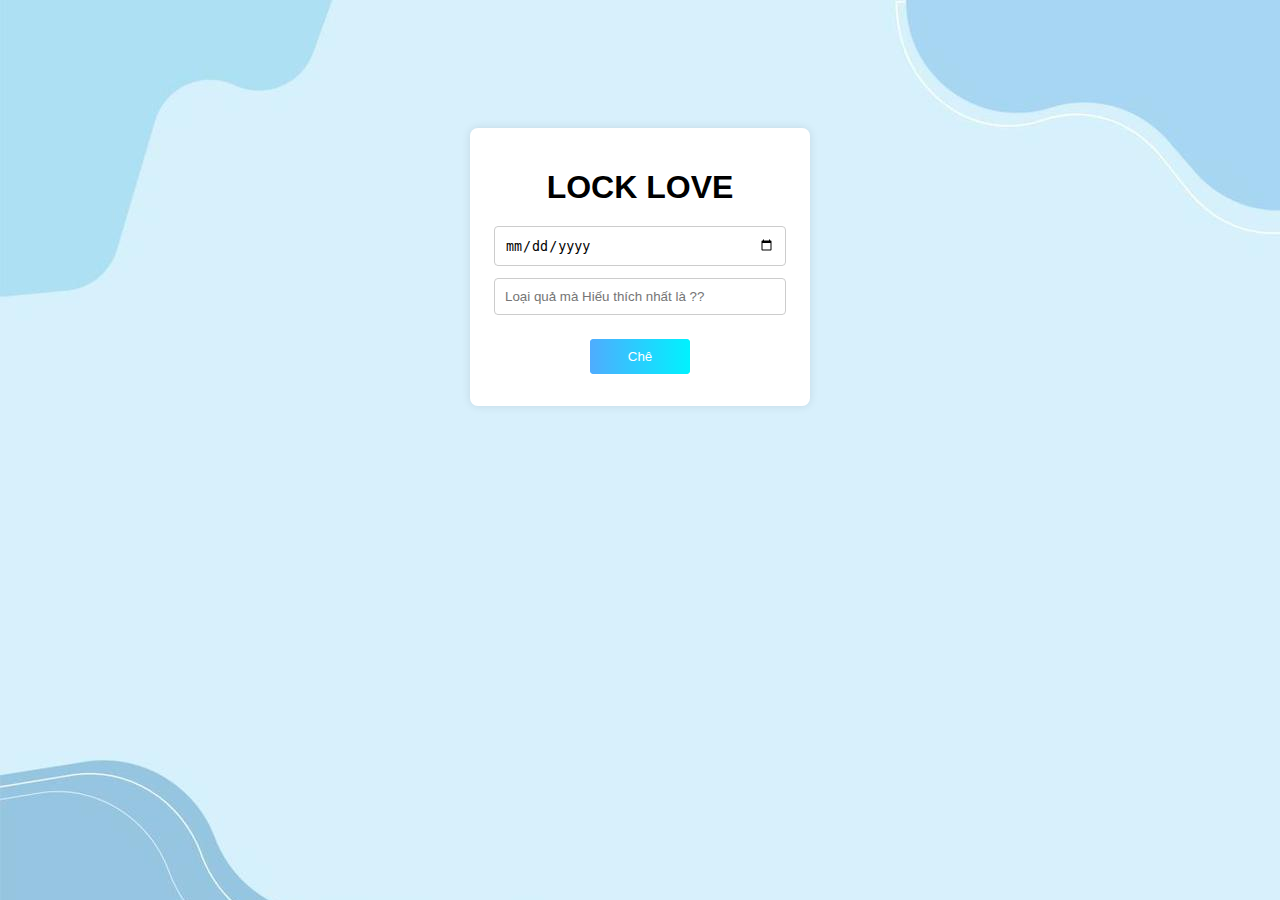
<file: index.html>
<!DOCTYPE html>
<html lang="en">
<head>
    <meta charset="UTF-8" />
    <meta http-equiv="X-UA-Compatible" content="IE=edge" />
    <meta name="viewport" content="width=device-width, initial-scale=1.0" />
    <title>Login</title>
    <link rel="stylesheet" href="./css/style.css" />
    <style>
        body {
            background: url("../img/backlogin.jpg");
            font-family: Arial, sans-serif;
            display: flex;
            justify-content: center;
            align-items: center;
            height: 100%;
            margin: 0;
            background-color: #f0f0f0;
        }
        .login-container {
            padding: 20px;
            width: 300px;
            margin-top: 10%;
            border-radius: 8px;
            box-shadow: 0 0 10px rgba(0, 0, 0, 0.1);
            background: #fff;
        }
        .login-container h1 {
            margin-bottom: 20px;
            text-align: center;
        }
        .login-container input {
            display: block;
            width: 90%;
            margin: 12px auto;
            padding: 10px;
            border: 1px solid #ccc;
            border-radius: 4px;
        }
        .login-container button {
            width: 100px;
            margin: 12px auto;
            padding: 10px;
            background:linear-gradient(to right, #4facfe,#00f2fe);
            border: none;
            color: #fff;
            border-radius: 4px;
            cursor: pointer;
            transition: background 0.3s, width 0.3s;
        }
        .login-container button:hover {
            background:linear-gradient(to right, #4facfe,#00f2fe);
        }
        .btn-login {
            display: flex;
            align-items: center;
            justify-content: space-around;
            position: relative;
        }
        .btn-exit {
            background: #ff0000;
            transition: top 0.2s, left 0.2s;
            position: absolute;
        }
    </style>
</head>
<body>
    <div class="login-container">
        <h1>LOCK LOVE</h1>
        <form id="loginForm">
            <input type="date" id="username" placeholder="Ngày sinh của em" required />
            <input type="text" id="password" placeholder="Loại quả mà Hiếu thích nhất là ??" required />
            <div class="btn-login">
                <button type="submit" id="loginBtn">Xác Nhận</button>
                <button type="button" id="exitBtn" class="btn-exit">Chê</button>
            </div>
        </form>
        <p id="error" style="color:red;display:none;">Sai Rồi Lêu Lêu Cay</p>
    </div>

    <script>
        // Select the buttons
        const loginBtn = document.getElementById('loginBtn');
        const exitBtn = document.getElementById('exitBtn');

        // Hover effect for Exit button
        exitBtn.addEventListener('mouseenter', () => {
            moveExitButton();
            growLoginButton();
        });

        function moveExitButton() {
            // Calculate new position within container boundaries
            const container = document.querySelector('.login-container');
            const containerRect = container.getBoundingClientRect();
            const btnRect = exitBtn.getBoundingClientRect();
            
            const newTop = Math.random() * (containerRect.height - btnRect.height);
            const newLeft = Math.random() * (containerRect.width - btnRect.width);

            exitBtn.style.top = `${newTop}px`;
            exitBtn.style.left = `${newLeft}px`;
        }

        function growLoginButton() {
            // Gradually increase the width of the login button
            let currentWidth = parseInt(window.getComputedStyle(loginBtn).width);
            const maxSize = 300;
            const growRate = 5;

            const growInterval = setInterval(() => {
                if (currentWidth < maxSize) {
                    currentWidth += growRate;
                    loginBtn.style.width = `${currentWidth}px`;
                } else {
                    clearInterval(growInterval);
                }
            }, 50);
        }

        // Reset login button size on mouse leave
        exitBtn.addEventListener('mouseleave', () => {
            let currentWidth = parseInt(window.getComputedStyle(loginBtn).width);
            const minSize = 100;
            const shrinkRate = 5;

            const shrinkInterval = setInterval(() => {
                if (currentWidth > minSize) {
                    currentWidth -= shrinkRate;
                    loginBtn.style.width = `${currentWidth}px`;
                } else {
                    clearInterval(shrinkInterval);
                }
            }, 50);
        });

        // Form submission logic
        document.getElementById('loginForm').addEventListener('submit', function(event) {
            event.preventDefault();

            const username = document.getElementById('username').value;
            const password = document.getElementById('password').value;

            // Format check for date to MM/DD/YYYY
            const date = new Date(username);
            const formattedDate = `${(date.getMonth() + 1).toString().padStart(2, '0')}/${date.getDate().toString().padStart(2, '0')}/${date.getFullYear()}`;

            // Validate user input
            if (formattedDate === '06/24/2003' && (password.toLowerCase() === 'mận' || password.toLowerCase() === 'quả mận')) {
                window.location.href = 'main.html';
            } else {
                document.getElementById('error').style.display = 'block';
            }
        });
    </script>
    <audio id="player" autoplay loop>
        <source src="./music/music.mp3" type="audio/mp3" />
    </audio>
</body>
</html>
</file>
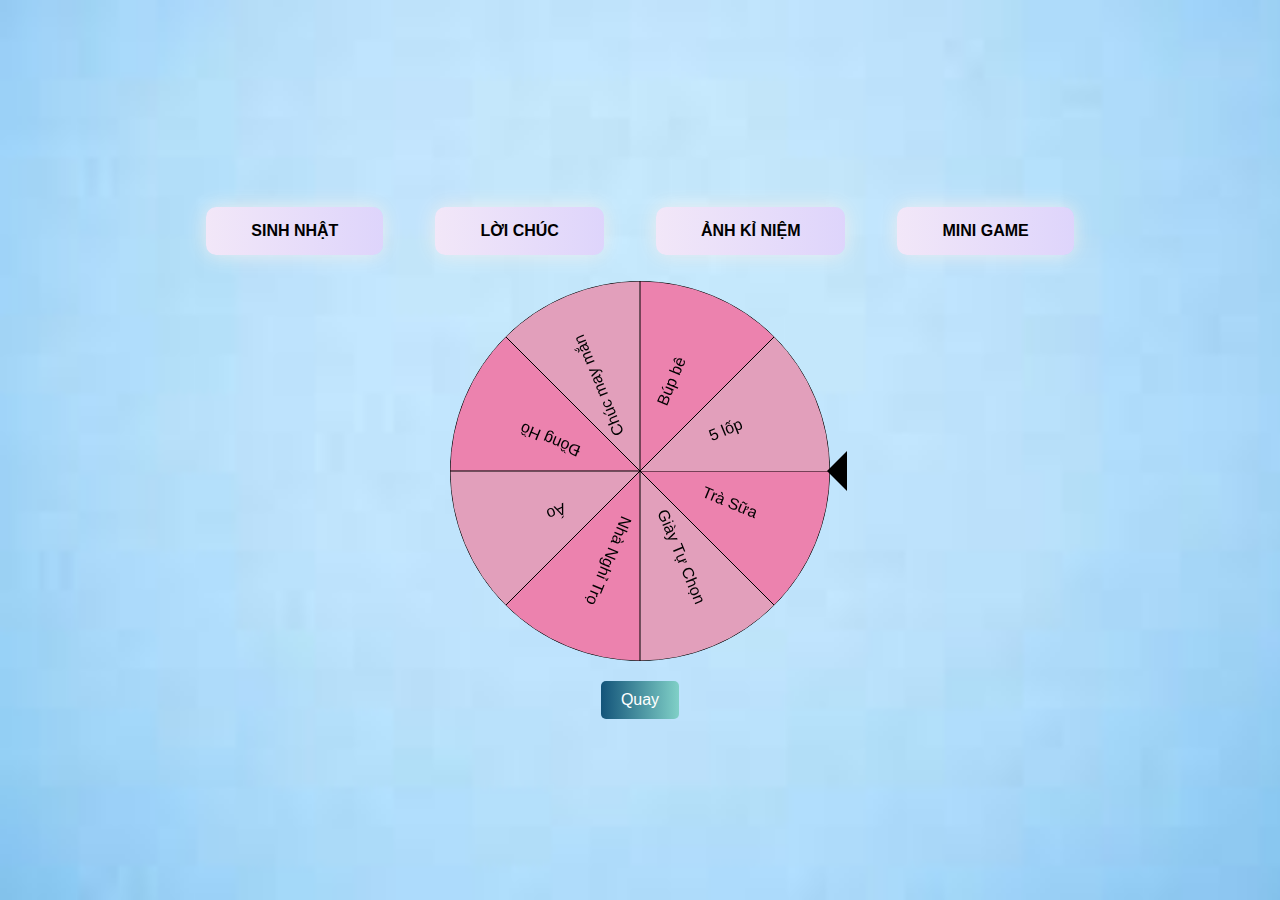
<file: random.html>
<!DOCTYPE html>
<html lang="en">
<head>
    <meta charset="UTF-8">
    <meta name="viewport" content="width=device-width, initial-scale=1.0">
    <link rel="icon" type="image/png" href="./img/CILKGax.png" />
    <title>Spinning Wheel</title>
    <link rel="stylesheet" href="./css/style.css" />
    <style>
        .cs {
            background: url("../img/xanh.jpg");
            display: flex;
            background-repeat: no-repeat;
            background-size: cover;
            flex-direction: column;
            align-items: center;
            justify-content: center;
            height: 100vh;
            margin: 0;
            background-color: #e29fbb;
            font-family: Arial, sans-serif;
        }
        .wheel-container {
            position: relative;
            width: 380px;
            height: 380px;
        }
        canvas {
            width: 100%;
            height: 100%;
            border-radius: 50%;
            font-size: 14px;
            font-weight: 400;

        }
        .pointer {
            position: absolute;
            top: 50%;
            left: 94%;
            transform: translateY(-50%);
            width: 0;
            height: 0;
            border-left: 20px solid transparent;
            border-right: 20px solid #000;
            border-top: 20px solid transparent;
            border-bottom: 20px solid transparent;
        }
        .spin-button {
            margin-top: 20px;
            padding: 10px 20px;
            font-size: 1em;
            color: #fff;
            border: none;
            background:linear-gradient(to right, #13547a,#80d0c7);
            border-radius: 5px;
            cursor: pointer;
        }
        
    </style>
</head>
<body class="cs">
    <div class="buttons">
        <a href="index.html" class="btn btn-bir">SINH NHẬT</a>
        <a href="timeline.html" class="btn btn-timeline">LỜI CHÚC</a>
        <a href="gallery.html" class="btn btn-gallery">ẢNH KỈ NIỆM</a>
        <a href="game.html" class="btn btn-gallery">MINI GAME</a>
    </div>

    <div class="wheel-container">
        <canvas id="wheel" width="380" height="380"></canvas>
        <div class="pointer"></div>
    </div>
    <button class="spin-button" onclick="spinWheel()">Quay</button>
     <!-- Phần nhạc -->
     <audio id="player" autoplay loop>
        <source src="./music/jay.mp3" type="audio/mp3" />
    </audio>
    <script>
        const gifts = [
            { id: 1, name: 'Trà Sữa' },
            { id: 2, name: 'Giày Tự Chọn' },
            { id: 3, name: 'Nhà Nghỉ Trọ' },
            { id: 4, name: 'Áo '},
            { id: 5, name: 'Đồng Hồ' },
            { id: 6, name: 'Chúc may mắn' },
            { id: 7, name: 'Búp bê' },
            { id: 8, name: '5 lốp' }
        ];

        const wheel = document.getElementById('wheel');
        const ctx = wheel.getContext('2d');
        const numSegments = gifts.length;
        const segmentAngle = 360 / numSegments;

        function drawWheel() {
            const radius = wheel.width / 2;
            ctx.clearRect(0, 0, wheel.width, wheel.height);

            gifts.forEach((gift, index) => {
                const angle = segmentAngle * index * Math.PI / 180;
                const nextAngle = segmentAngle * (index + 1) * Math.PI / 180;
                
                // Draw segment
                ctx.beginPath();
                ctx.moveTo(radius, radius);
                ctx.arc(radius, radius, radius, angle, nextAngle);
                ctx.fillStyle = (index % 2 === 0) ? '#ec82ae' : '#e29fbb';
                ctx.fill();
                ctx.stroke();

                // Draw text
                ctx.save();
                ctx.translate(radius, radius);
                ctx.rotate(angle + (segmentAngle / 2) * Math.PI / 180);
                ctx.textAlign = 'center';
                ctx.fillStyle = '#000';
                ctx.font = '16px Arial';
                ctx.fillText(gift.name, radius / 2, 0);
                ctx.restore();
            });
        }

       // Define a global variable to track whether the wheel has been spun
let wheelSpun = false;

function spinWheel() {
    // Check if the wheel has already been spun
    if (wheelSpun) {
        return; // Exit the function if already spun
    }

    const targetGift = 'Giày Tự Chọn';

    // Find the index of the target gift in the gifts array
    const targetIndex = gifts.findIndex(gift => gift.name === targetGift);

    // Calculate the angle to spin to land on the target gift
    const targetAngle = 360 - (targetIndex * segmentAngle + segmentAngle / 2);

    // Generate a random offset to add some realism
    const randomOffset = Math.random() * 10 + 5; // Adjust the range as needed

    // Calculate the exact angle for one complete spin plus the random offset
    const randomAngle = 360 * 5 + targetAngle + randomOffset;

    const spinDuration = 4; // duration in seconds for one complete spin

    // Add spinning animation
    wheel.style.transition = `transform ${spinDuration}s cubic-bezier(0.25, 0.1, 0.25, 1)`;
    wheel.style.transform = `rotate(${randomAngle}deg)`; // rotate to the final angle

    // Disable the spin button
    const spinButton = document.querySelector('.spin-button');
    spinButton.disabled = true;
    spinButton.style.cursor = 'not-allowed'; // change cursor to not-allowed

    // Set wheelSpun to true to prevent further spins
    wheelSpun = true;

    // Reset animation after completion
    setTimeout(() => {
        wheel.style.transition = ''; // remove transition to stop animation
        wheel.style.transform = `rotate(${targetAngle}deg)`; // set final resting angle

        // Determine selected gift
        const selectedIndex = Math.floor((360 - targetAngle % 360) / segmentAngle);
        const selectedGift = gifts[selectedIndex];

        // Check if the selected gift matches the target gift
        if (selectedGift.name === targetGift) {
            alert(`Chúc mừng! Bạn đã quay được: ${selectedGift.name}`);
        } else {
            alert(`Bạn đã quay được: ${selectedGift.name}`);
        }
    }, spinDuration * 1000);
}



        // Add keyboard support (Ctrl+Enter)
        document.addEventListener('keydown', (event) => {
            if (event.ctrlKey && event.key === 'Enter') {
                spinWheel();
            }
        });

        // Draw the wheel initially
        drawWheel();
    </script>
</body>
</html>
</file>
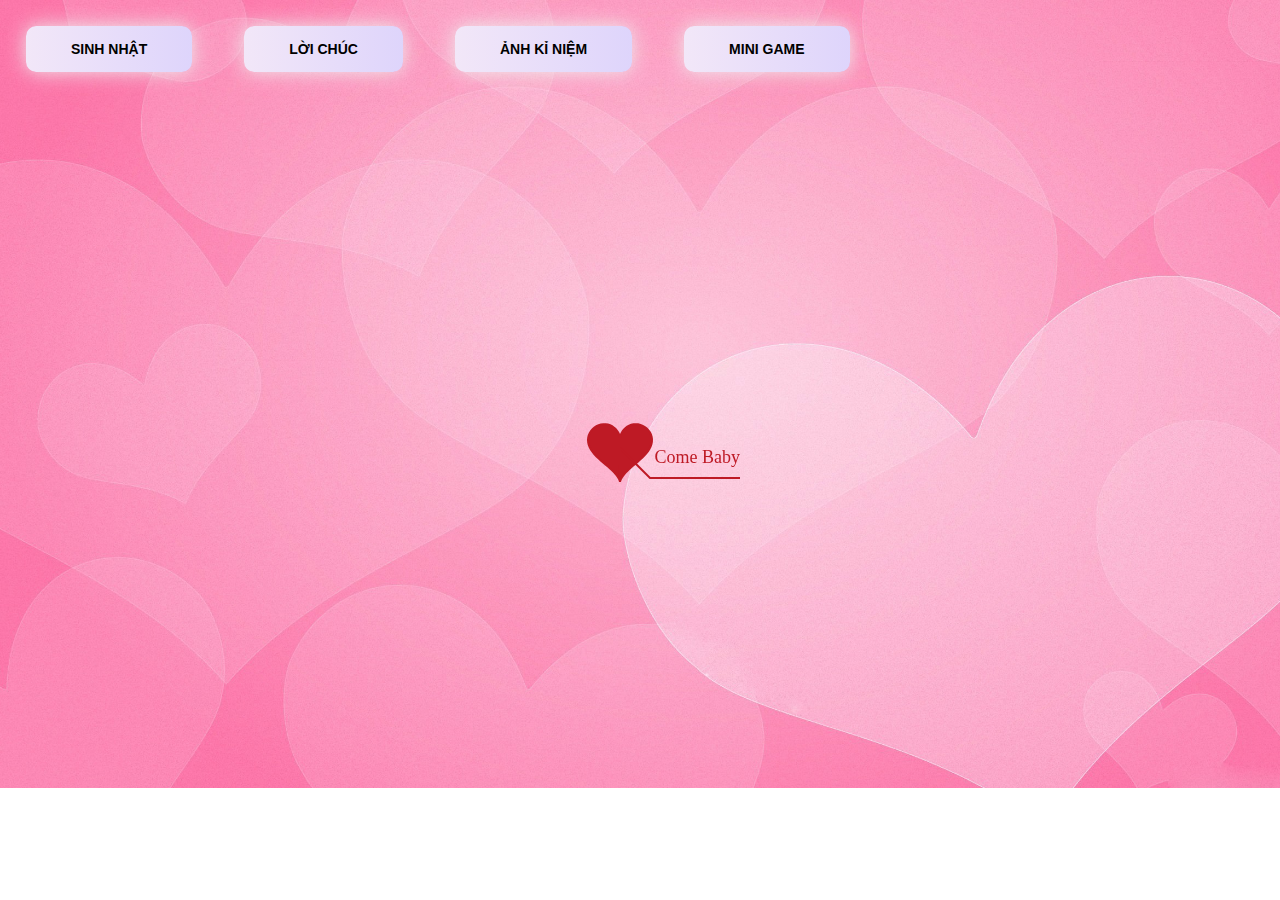
<file: timeline.html>
﻿<!DOCTYPE html PUBLIC "-//W3C//DTD XHTML 1.0 Strict//EN" "http://www.w3.org/TR/xhtml1/DTD/xhtml1-strict.dtd">
<html xml:lang="en" xmlns="http://www.w3.org/1999/xhtml">

<head>
    <meta http-equiv="Content-Type" content="text/html; charset=UTF-8">
    <link rel="icon" type="image/png" href="./img/CILKGax.png">
    <!-- Tiêu đề của trang dòng thời gian -->
    <title>Thời gian đã trải qua</title>
    <link type="text/css" rel="stylesheet" href="./css/default.css">
    <link rel="stylesheet" href="./css/style.css">
    <script type="text/javascript" src="./js/jquery.min.js"></script>
    <script type="text/javascript" src="./js/jscex.min.js"></script>
    <script type="text/javascript" src="./js/jscex-parser.js"></script>
    <script type="text/javascript" src="./js/jscex-jit.js"></script>
    <script type="text/javascript" src="./js/jscex-builderbase.min.js"></script>
    <script type="text/javascript" src="./js/jscex-async.min.js"></script>
    <script type="text/javascript" src="./js/jscex-async-powerpack.min.js"></script>
    <script type="text/javascript" src="./js/functions.js" charset="utf-8"></script>
    <script type="text/javascript" src="./js/love.js" charset="utf-8"></script>
    <style type="text/css"></style>

</head>

<body>
    <div class="buttons">
        <a href="main.html" class="btn btn-bir">SINH NHẬT</a>
        <a href="timeline.html" class="btn btn-timeline">LỜI CHÚC</a>
        <a href="gallery.html" class="btn btn-gallery">ẢNH KỈ NIỆM</a>
        <a href="game.html" class="btn btn-gallery">MINI GAME</a>
   
    </div>
    <div id="main">
        <div id="wrap">
            <div id="text">
                <div id="code">
                    <!-- 4. CHỈNH SỬA LỜI CHÚC CỦA BẠN TẠI ĐÂY-->
                    <font color="#000"><span class="say">Chúc mừng sinh nhật Em người con gái anh yêu nhé</span><br>
                        <span class="say">cô gái của anh bước qua tuổi 21 rồi này</span><br>
                        <span class="say">Anh chúc em </span><br>
                        <span class="say"></span><br>
                        <span class="say">chúc em thêm tuổi mới thật nhiều niềm vui , may mắn và sức khỏe</span><br>
                        <span class="say">và nhận được nhiều lời chúc trong ngày hôm nay nhé .</span><br>
                        <span class="say">chúc em đạt được những gì mà mà mình đặt ra trong năm nay ,  </span><br>
                        <span class="say"> mong rằng em luôn tự tin cố gắng và đừng nghi ngờ về năng  </span><br>
                        <span class="say"> lực bản thân . Never Give Up em nhé . </span><br>
                        <span class="say">và cùng cố gắng cho tương lai của chúng ta em nhé .</span><br>
                        <span class="say">và chúc cho tình cảm của chúng ta ngày càng đi lên nhé</span><br>
                        <span class="say">Anh nhạt thật nhưng mà mấy cái ở trên là tự nghĩ đấy nhé </span><br>
                        <span class="say">không phải văn mẫu công nghiệp đâu . sến vãi =)) </span><br>
                                <span class="say"></span><br>
                                <span class="say">Happy Birthday To You .</span><br>
                                <span class="say"><span class="space"></span> ---- Nguyễn Trung Hiếu ----</span>
                    </font>
                    </p>
                </div>
            </div>

            <canvas id="canvas" width="1100" height="680"></canvas>
        </div>

    </div>

    <!-- Phần nhạc -->
    <audio id="player" autoplay loop>
        <source src="./music/hongne.mp3" type="audio/mp3" />
    </audio>
    <script>
        (function () {
            var canvas = $('#canvas');

            if (!canvas[0].getContext) {
                $("#error").show();
                return false;
            }

            var width = canvas.width();
            var height = canvas.height();
            canvas.attr("width", width);
            canvas.attr("height", height);
            var opts = {
                seed: {
                    x: width / 2 - 20,
                    color: "rgb(190, 26, 37)",
                    scale: 2
                },
                branch: [
                    [535, 680, 570, 250, 500, 200, 30, 100, [
                        [540, 500, 455, 417, 340, 400, 13, 100, [
                            [450, 435, 434, 430, 394, 395, 2, 40]
                        ]],
                        [550, 445, 600, 356, 680, 345, 12, 100, [
                            [578, 400, 648, 409, 661, 426, 3, 80]
                        ]],
                        [539, 281, 537, 248, 534, 217, 3, 40],
                        [546, 397, 413, 247, 328, 244, 9, 80, [
                            [427, 286, 383, 253, 371, 205, 2, 40],
                            [498, 345, 435, 315, 395, 330, 4, 60]
                        ]],
                        [546, 357, 608, 252, 678, 221, 6, 100, [
                            [590, 293, 646, 277, 648, 271, 2, 80]
                        ]]
                    ]]
                ],
                bloom: {
                    num: 700,
                    width: 1080,
                    height: 650,
                },
                footer: {
                    width: 1200,
                    height: 5,
                    speed: 10,
                }
            }

            var tree = new Tree(canvas[0], width, height, opts);
            var seed = tree.seed;
            var foot = tree.footer;
            var hold = 1;

            canvas.click(function (e) {
                var offset = canvas.offset(), x, y;
                x = e.pageX - offset.left;
                y = e.pageY - offset.top;
                if (seed.hover(x, y)) {
                    hold = 0;
                    canvas.unbind("click");
                    canvas.unbind("mousemove");
                    canvas.removeClass('hand');
                }
            }).mousemove(function (e) {
                var offset = canvas.offset(), x, y;
                x = e.pageX - offset.left;
                y = e.pageY - offset.top;
                canvas.toggleClass('hand', seed.hover(x, y));
            });

            var seedAnimate = eval(Jscex.compile("async", function () {
                seed.draw();
                while (hold) {
                    $await(Jscex.Async.sleep(10));
                }
                while (seed.canScale()) {
                    seed.scale(0.95);
                    $await(Jscex.Async.sleep(10));
                }
                while (seed.canMove()) {
                    seed.move(0, 2);
                    foot.draw();
                    $await(Jscex.Async.sleep(10));
                }
            }));

            var growAnimate = eval(Jscex.compile("async", function () {
                do {
                    tree.grow();
                    $await(Jscex.Async.sleep(10));
                } while (tree.canGrow());
            }));

            var flowAnimate = eval(Jscex.compile("async", function () {
                do {
                    tree.flower(2);
                    $await(Jscex.Async.sleep(10));
                } while (tree.canFlower());
            }));

            var moveAnimate = eval(Jscex.compile("async", function () {
                tree.snapshot("p1", 240, 0, 610, 680);
                while (tree.move("p1", 500, 0)) {
                    foot.draw();
                    $await(Jscex.Async.sleep(10));
                }
                foot.draw();
                tree.snapshot("p2", 500, 0, 610, 680);

                canvas.parent().css("background", "url(" + tree.toDataURL('image/png') + ")");
                canvas.css("background", "#ffe");
                $await(Jscex.Async.sleep(300));
                canvas.css("background", "none");
            }));

            var jumpAnimate = eval(Jscex.compile("async", function () {
                var ctx = tree.ctx;
                while (true) {
                    tree.ctx.clearRect(0, 0, width, height);
                    tree.jump();
                    foot.draw();
                    $await(Jscex.Async.sleep(25));
                }
            }));

            var textAnimate = eval(Jscex.compile("async", function () {
                var together = new Date();
                var year = 2020, month = 7, day = 20;  // 5. thay đổi ngày tháng năm yêu nhau tại đây hoặc ngày sinh của người mà bạn muốn chúc
                together.setFullYear(year, month - 1, day);
                together.setHours(0);
                together.setMinutes(0);
                together.setSeconds(0);
                together.setMilliseconds(0);

                $("#code").show().typewriter();
                $("#clock-box").fadeIn(500);
                while (true) {
                    timeElapse(together);
                    $await(Jscex.Async.sleep(1000));
                }
            }));

            var runAsync = eval(Jscex.compile("async", function () {
                $await(seedAnimate());
                $await(growAnimate());
                $await(flowAnimate());
                $await(moveAnimate());

                textAnimate().start();

                $await(jumpAnimate());
            }));

            runAsync().start();
        })();
    </script>
    </div>
</body>

</html>
</file>
<file: css/style.css>
@import url("https://fonts.googleapis.com/css2?family=Roboto:ital,wght@0,100;0,300;0,400;0,500;0,700;1,300;1,400&display=swap");

html {
    scroll-behavior: smooth;
    font-family: "Roboto", sans-serif;
}

a {
    text-decoration: none;
}

.page__main {
    /* Ảnh nền của trang đầu tiên nếu bạn muốn đổi thì đổi tại đây */
    background-image: url("../img/back2.avif");
    background-repeat: no-repeat;
    margin: 0;
    padding: 0;
    background-size: cover;
    background-position-y: -14rem;
}
.buttons {
    display: flex;
    column-gap: 2rem;
    padding: 1rem;
}

.btn-bir:hover {
    background-position: right center;
    color: #2fc1e6;
    text-decoration: none;
}

.btn-bir {
    background:linear-gradient(to right, #f2e7f8,#cac2ff);
    margin: 10px;
    padding: 15px 45px;
    text-align: center;
    text-transform: uppercase;
    transition: 0.5s;
    background-size: 200% auto;
    color: #000;
    box-shadow: 0 0 20px #eee;
    border-radius: 10px;
    font-weight: 600;
    display: block;
}

.btn-timeline {
    background:linear-gradient(to right, #f2e7f8,#cac2ff);

}
.btn-timeline {
    margin: 10px;
    padding: 15px 45px;
    text-align: center;
    text-transform: uppercase;
    transition: 0.5s;
    background-size: 200% auto;
    color: #000;
    font-weight: 600;
    box-shadow: 0 0 20px #eee;
    border-radius: 10px;
    display: block;
}

.btn-timeline:hover {
    background-position: right center; 
    color: #2fc1e6;
    text-decoration: none;
}

.btn-gallery {
    background:linear-gradient(to right, #f2e7f8,#cac2ff);
}
.btn-gallery {
    margin: 10px;
    padding: 15px 45px;
    text-align: center;
    text-transform: uppercase;
    transition: 0.5s;
    background-size: 200% auto;
    color: #000;
    font-weight: 600;
    box-shadow: 0 0 20px #eee;
    border-radius: 10px;
    display: block;
}

.btn-gallery:hover {
    background-position: right center; /* change the direction of the change here */
    color: #2fc1e6;
    text-decoration: none;
}

.cover {
    width: 200px;
    height: 200px;
    box-shadow: 0 0 30px #eee;
    position: absolute;
    margin-top: 15%;
    right: 28%;
    border-radius: 50%;
    border: 5px solid rgb(238, 239, 240);
}

.cover1 {
    width: 200px;
    height: 200px;
    box-shadow: 0 0 30px #eee;
    position: absolute;
    margin-top: 17%;
    right: 14%;
    border-radius: 50%;
    border: 5px solid rgb(232, 242, 247);
}
</file>
<file: css/default.css>
body {
    margin: 0;
    padding: 0;
    /* Ảnh nền của trang thứ 2 nếu bạn muốn thay đổi thì nó tại đây */
    background-image: url("../img/9SHW2XH.jpg");
    background-size: cover;
    background-repeat: no-repeat;
    font-size: 14px;
    font-family: "sans-serif", "sans-serif", sans-serif;
    color: #660086;
    overflow: auto;
}
a {
    color: #00ff45;
    font-size: 14px;
    text-decoration: none;
}
#main {
    width: 100%;
}
#wrap {
    position: relative;
    margin: 0 auto;
    width: 1100px;
    height: 680px;
    margin-top: 10px;
}
#text {
    width: 400px;
    height: 425px;
    left: 60px;
    top: 80px;
    position: absolute;
}
#code {
    display: none;
    font-size: 16px;
}
#clock-box {
    position: absolute;
    left: 60px;
    top: 550px;
    font-size: 28px;
    display: none;
}
#clock-box a {
    font-size: 28px;
    text-decoration: none;
}
#clock {
    margin-left: 48px;
}
#clock .digit {
    font-size: 64px;
}
#canvas {
    margin: 0 auto;
    width: 1100px;
    height: 680px;
}
#error {
    margin: 0 auto;
    text-align: center;
    margin-top: 60px;
    display: none;
}
.hand {
    cursor: pointer;
}
#code {
    width: 500px;
    color: #3b6900;
    font-family: cursive;
}
.space {
    margin-right: 150px;
}
</file>
